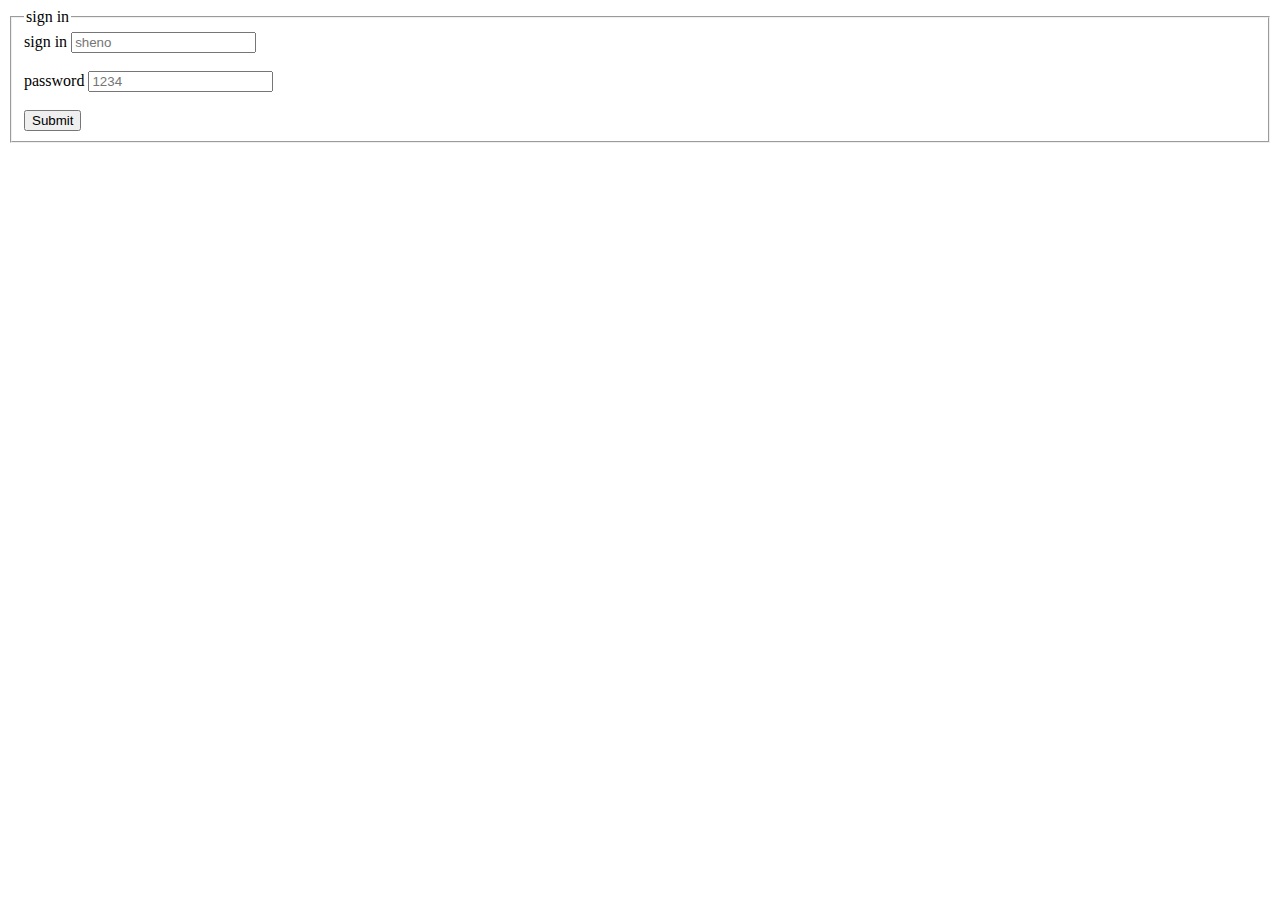
<file: index.html>
<!DOCTYPE html>
<html lang="en">
<head>
   <meta charset="UTF-8">
   <meta name="viewport" content="width=device-width, initial-scale=1.0">
   <title>sheno</title>
</head>
<body>
   <form method="post" action="1.html">
      <fieldset>
         <legend>sign in</legend>
         <div>
         <label for="">sign in </label>
         <input type="text" required placeholder="sheno">
         </div>
         <br>
         <div>
            <label for="">password</label>
            <input type="password" required placeholder="1234" min="4" max="12">
         </div>
         <br>
         <div align="left">
            <input type="submit">
         </div>
      </fieldset>
   </form>
   
</body>
</html>
</file>
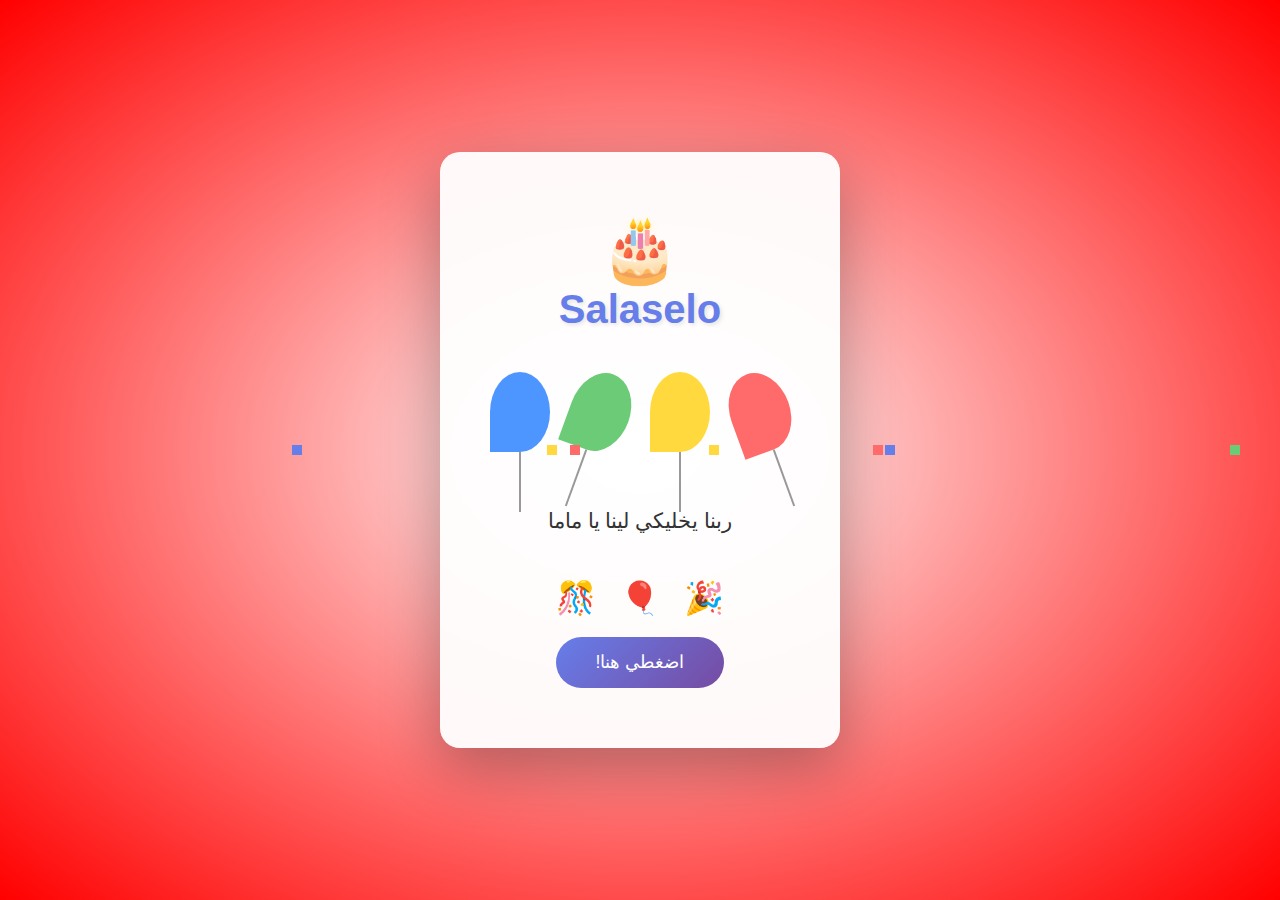
<file: 2.html>
<!DOCTYPE html>
<html lang="ar">
<head>
    <meta charset="UTF-8">
    <meta name="viewport" content="width=device-width, initial-scale=1.0">
    <title>salaselo</title>
    <style>
        * {
            margin: 0;
            padding: 0;
            box-sizing: border-box;
        }

        body {
            font-family: 'Arial', sans-serif;
            background: linear-gradient(135deg, #667eea 0%, #764ba2 100%);
            min-height: 100vh;
            display: flex;
            justify-content: center;
            align-items: center;
            direction: rtl;
            background-image: radial-gradient(white, red)
        }

        .container {
            text-align: center;
            background: rgba(255, 255, 255, 0.95);
            padding: 60px 40px;
            border-radius: 20px;
            box-shadow: 0 20px 60px rgba(0, 0, 0, 0.3);
            animation: slideIn 0.8s ease-out;
            max-width: 600px;
        }

        @keyframes slideIn {
            from {
                opacity: 0;
                transform: translateY(-50px);
            }
            to {
                opacity: 1;
                transform: translateY(0);
            }
        }

        h1 {
            font-size: 3.5em;
            color: #764ba2;
            margin-bottom: 20px;
            animation: bounce 1.5s infinite;
        }

        @keyframes bounce {
            0%, 100% {
                transform: translateY(0);
            }
            50% {
                transform: translateY(-20px);
            }
        }

        .name {
            font-size: 2.5em;
            color: #667eea;
            font-weight: bold;
            margin-bottom: 30px;
            text-shadow: 2px 2px 4px rgba(0, 0, 0, 0.1);
        }

        .message {
            font-size: 1.3em;
            color: #333;
            line-height: 1.8;
            margin-bottom: 40px;
            animation: fadeIn 1.5s ease-in;
        }

        @keyframes fadeIn {
            from {
                opacity: 0;
            }
            to {
                opacity: 1;
            }
        }

        .balloons {
            display: flex;
            justify-content: space-around;
            margin-bottom: 40px;
            flex-wrap: wrap;
        }

        .balloon {
            width: 60px;
            height: 80px;
            border-radius: 50% 50% 50% 0;
            position: relative;
            margin: 10px;
            animation: float 3s infinite ease-in-out;
        }

        .balloon:nth-child(1) {
            background: #FF6B6B;
            transform: rotate(-20deg);
            animation-delay: 0s;
        }

        .balloon:nth-child(2) {
            background: #FFD93D;
            animation-delay: 0.3s;
        }

        .balloon:nth-child(3) {
            background: #6BCB77;
            transform: rotate(20deg);
            animation-delay: 0.6s;
        }

        .balloon:nth-child(4) {
            background: #4D96FF;
            animation-delay: 0.9s;
        }

        .balloon::after {
            content: '';
            position: absolute;
            width: 2px;
            height: 60px;
            background: #999;
            left: 50%;
            bottom: -60px;
            transform: translateX(-50%);
        }

        @keyframes float {
            0%, 100% {
                transform: translateY(0) rotate(0deg);
            }
            50% {
                transform: translateY(-30px) rotate(10deg);
            }
        }

        .confetti {
            position: fixed;
            width: 10px;
            height: 10px;
            background: #667eea;
            animation: confettiFall 3s forwards;
            pointer-events: none;
        }

        @keyframes confettiFall {
            to {
                transform: translateY(100vh) rotate(720deg);
                opacity: 0;
            }
        }

        .button {
            display: inline-block;
            padding: 15px 40px;
            background: linear-gradient(135deg, #667eea 0%, #764ba2 100%);
            color: white;
            text-decoration: none;
            border-radius: 50px;
            font-size: 1.1em;
            transition: transform 0.3s, box-shadow 0.3s;
            border: none;
            cursor: pointer;
            margin-top: 20px;
        }

        .button:hover {
            transform: translateY(-3px);
            box-shadow: 0 10px 25px rgba(102, 126, 234, 0.4);
        }

        .emoji {
            font-size: 2em;
            margin: 0 10px;
            animation: spin 2s infinite linear;
        }

        @keyframes spin {
            0% {
                transform: rotate(0deg);
            }
            100% {
                transform: rotate(360deg);
            }
        }

        .cake {
            font-size: 4em;
            animation: wobble 0.6s infinite;
        }

        @keyframes wobble {
            0%, 100% {
                transform: rotate(0deg);
            }
            25% {
                transform: rotate(-2deg);
            }
            75% {
                transform: rotate(2deg);
            }
        }

        footer {
            margin-top: 40px;
            color: #666;
            font-size: 0.9em;
        }
    </style>
</head>
<body>
    <div class="container">
        <div class="cake">🎂</div>
        
        <div class="name">Salaselo</div>
        
        <div class="balloons">
            <div class="balloon"></div>
            <div class="balloon"></div>
            <div class="balloon"></div>
            <div class="balloon"></div>
        </div>

        <div class="message">
            <p style="margin-top: 15px;">ربنا يخليكي لينا يا ماما</p>
        </div>

        <div>
            <span class="emoji">🎉</span>
            <span class="emoji">🎈</span>
            <span class="emoji">🎊</span>
        </div>

        <button class="button" onclick="createConfetti()">اضغطي هنا!</button>

     
    </div>

    <script>
        function createConfetti() {
            for (let i = 0; i < 50; i++) {
                setTimeout(() => {
                    const confetti = document.createElement('div');
                    confetti.className = 'confetti';
                    confetti.style.left = Math.random() * 100 + '%';
                    confetti.style.background = ['#FF6B6B', '#FFD93D', '#6BCB77', '#4D96FF', '#667eea'][Math.floor(Math.random() * 5)];
                    confetti.style.animationDuration = (2 + Math.random() * 1) + 's';
                    document.body.appendChild(confetti);

                    setTimeout(() => confetti.remove(), 3000);
                }, i * 30);
            }
        }

        // Auto trigger confetti on load
        window.addEventListener('load', () => {
            setTimeout(createConfetti, 500);
        });
    </script>
</body>
</html>
</file>
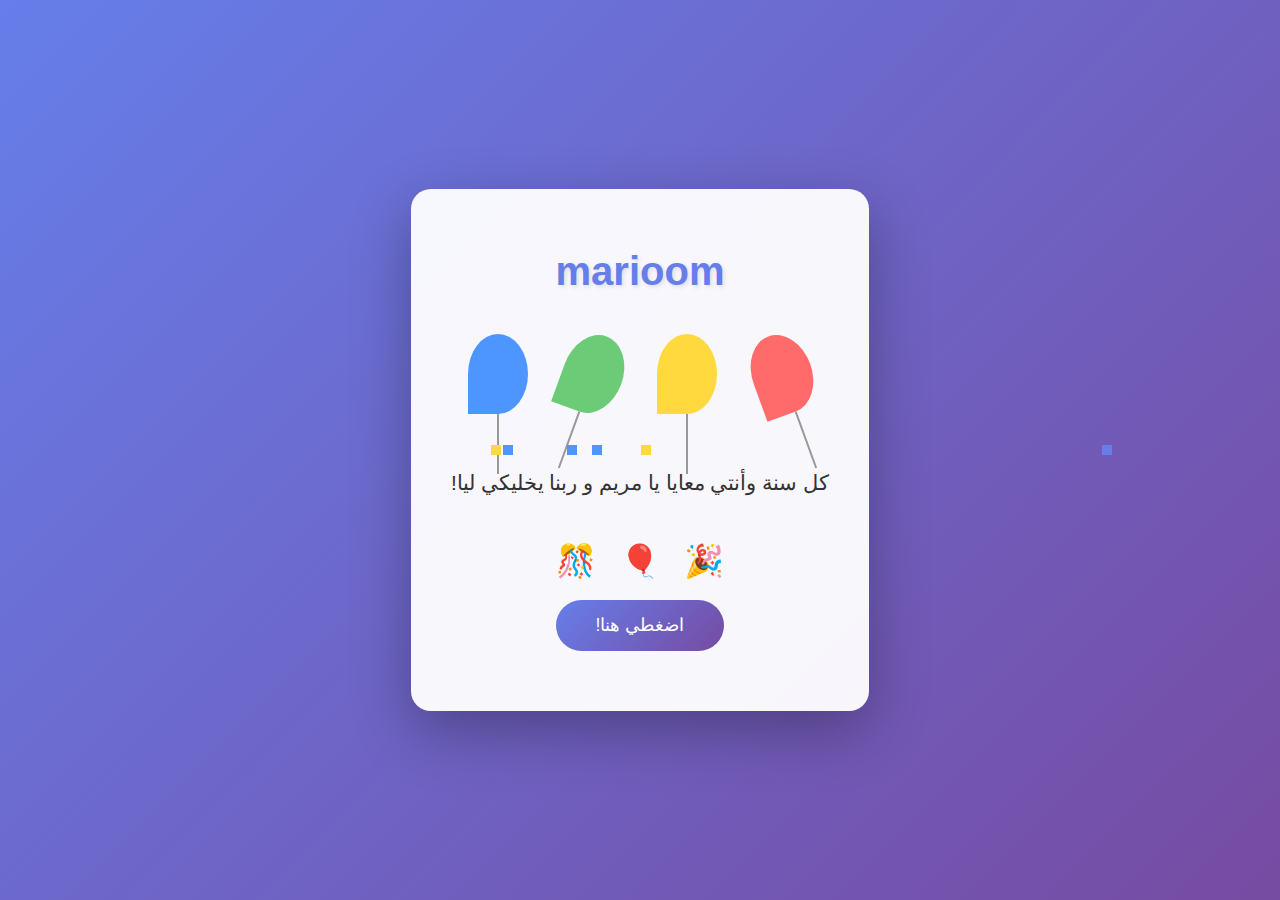
<file: 22.html>
<!DOCTYPE html>
<html lang="ar">
<head>
    <meta charset="UTF-8">
    <meta name="viewport" content="width=device-width, initial-scale=1.0">
    <title>marioomtyyy</title>
    <style>
        * {
            margin: 0;
            padding: 0;
            box-sizing: border-box;
        }

        body {
            font-family: 'Arial', sans-serif;
            background: linear-gradient(135deg, #667eea 0%, #764ba2 100%);
            min-height: 100vh;
            display: flex;
            justify-content: center;
            align-items: center;
            direction: rtl;
        }

        .container {
            text-align: center;
            background: rgba(255, 255, 255, 0.95);
            padding: 60px 40px;
            border-radius: 20px;
            box-shadow: 0 20px 60px rgba(0, 0, 0, 0.3);
            animation: slideIn 0.8s ease-out;
            max-width: 600px;
        }

        @keyframes slideIn {
            from {
                opacity: 0;
                transform: translateY(-50px);
            }
            to {
                opacity: 1;
                transform: translateY(0);
            }
        }

        h1 {
            font-size: 3.5em;
            color: #764ba2;
            margin-bottom: 20px;
            animation: bounce 1.5s infinite;
        }

        @keyframes bounce {
            0%, 100% {
                transform: translateY(0);
            }
            50% {
                transform: translateY(-20px);
            }
        }

        .name {
            font-size: 2.5em;
            color: #667eea;
            font-weight: bold;
            margin-bottom: 30px;
            text-shadow: 2px 2px 4px rgba(0, 0, 0, 0.1);
        }

        .message {
            font-size: 1.3em;
            color: #333;
            line-height: 1.8;
            margin-bottom: 40px;
            animation: fadeIn 1.5s ease-in;
        }

        @keyframes fadeIn {
            from {
                opacity: 0;
            }
            to {
                opacity: 1;
            }
        }

        .balloons {
            display: flex;
            justify-content: space-around;
            margin-bottom: 40px;
            flex-wrap: wrap;
        }

        .balloon {
            width: 60px;
            height: 80px;
            border-radius: 50% 50% 50% 0;
            position: relative;
            margin: 10px;
            animation: float 3s infinite ease-in-out;
        }

        .balloon:nth-child(1) {
            background: #FF6B6B;
            transform: rotate(-20deg);
            animation-delay: 0s;
        }

        .balloon:nth-child(2) {
            background: #FFD93D;
            animation-delay: 0.3s;
        }

        .balloon:nth-child(3) {
            background: #6BCB77;
            transform: rotate(20deg);
            animation-delay: 0.6s;
        }

        .balloon:nth-child(4) {
            background: #4D96FF;
            animation-delay: 0.9s;
        }

        .balloon::after {
            content: '';
            position: absolute;
            width: 2px;
            height: 60px;
            background: #999;
            left: 50%;
            bottom: -60px;
            transform: translateX(-50%);
        }

        @keyframes float {
            0%, 100% {
                transform: translateY(0) rotate(0deg);
            }
            50% {
                transform: translateY(-30px) rotate(10deg);
            }
        }

        .confetti {
            position: fixed;
            width: 10px;
            height: 10px;
            background: #667eea;
            animation: confettiFall 3s forwards;
            pointer-events: none;
        }

        @keyframes confettiFall {
            to {
                transform: translateY(100vh) rotate(720deg);
                opacity: 0;
            }
        }

        .button {
            display: inline-block;
            padding: 15px 40px;
            background: linear-gradient(135deg, #667eea 0%, #764ba2 100%);
            color: white;
            text-decoration: none;
            border-radius: 50px;
            font-size: 1.1em;
            transition: transform 0.3s, box-shadow 0.3s;
            border: none;
            cursor: pointer;
            margin-top: 20px;
        }

        .button:hover {
            transform: translateY(-3px);
            box-shadow: 0 10px 25px rgba(102, 126, 234, 0.4);
        }

        .emoji {
            font-size: 2em;
            margin: 0 10px;
            animation: spin 2s infinite linear;
        }

        @keyframes spin {
            0% {
                transform: rotate(0deg);
            }
            100% {
                transform: rotate(360deg);
            }
        }

        .cake {
            font-size: 4em;
            animation: wobble 0.6s infinite;
        }

        @keyframes wobble {
            0%, 100% {
                transform: rotate(0deg);
            }
            25% {
                transform: rotate(-2deg);
            }
            75% {
                transform: rotate(2deg);
            }
        }

        footer {
            margin-top: 40px;
            color: #666;
            font-size: 0.9em;
        }
    </style>
</head>
<body>
    <div class="container">
        <div class="cake"></div>
        
        <div class="name">marioom</div>
        
        <div class="balloons">
            <div class="balloon"></div>
            <div class="balloon"></div>
            <div class="balloon"></div>
            <div class="balloon"></div>
        </div>

        <div class="message">
            <p style="margin-top: 15px;">كل سنة وأنتي معايا يا مريم و ربنا يخليكي ليا!</p>
        </div>

        <div>
            <span class="emoji">🎉</span>
            <span class="emoji">🎈</span>
            <span class="emoji">🎊</span>
        </div>

        <button class="button" onclick="createConfetti()">اضغطي هنا!</button>

     
    </div>

    <script>
        function createConfetti() {
            for (let i = 0; i < 50; i++) {
                setTimeout(() => {
                    const confetti = document.createElement('div');
                    confetti.className = 'confetti';
                    confetti.style.left = Math.random() * 100 + '%';
                    confetti.style.background = ['#FF6B6B', '#FFD93D', '#6BCB77', '#4D96FF', '#667eea'][Math.floor(Math.random() * 5)];
                    confetti.style.animationDuration = (2 + Math.random() * 1) + 's';
                    document.body.appendChild(confetti);

                    setTimeout(() => confetti.remove(), 3000);
                }, i * 30);
            }
        }

        // Auto trigger confetti on load
        window.addEventListener('load', () => {
            setTimeout(createConfetti, 500);
        });
    </script>
</body>
</html>
</file>
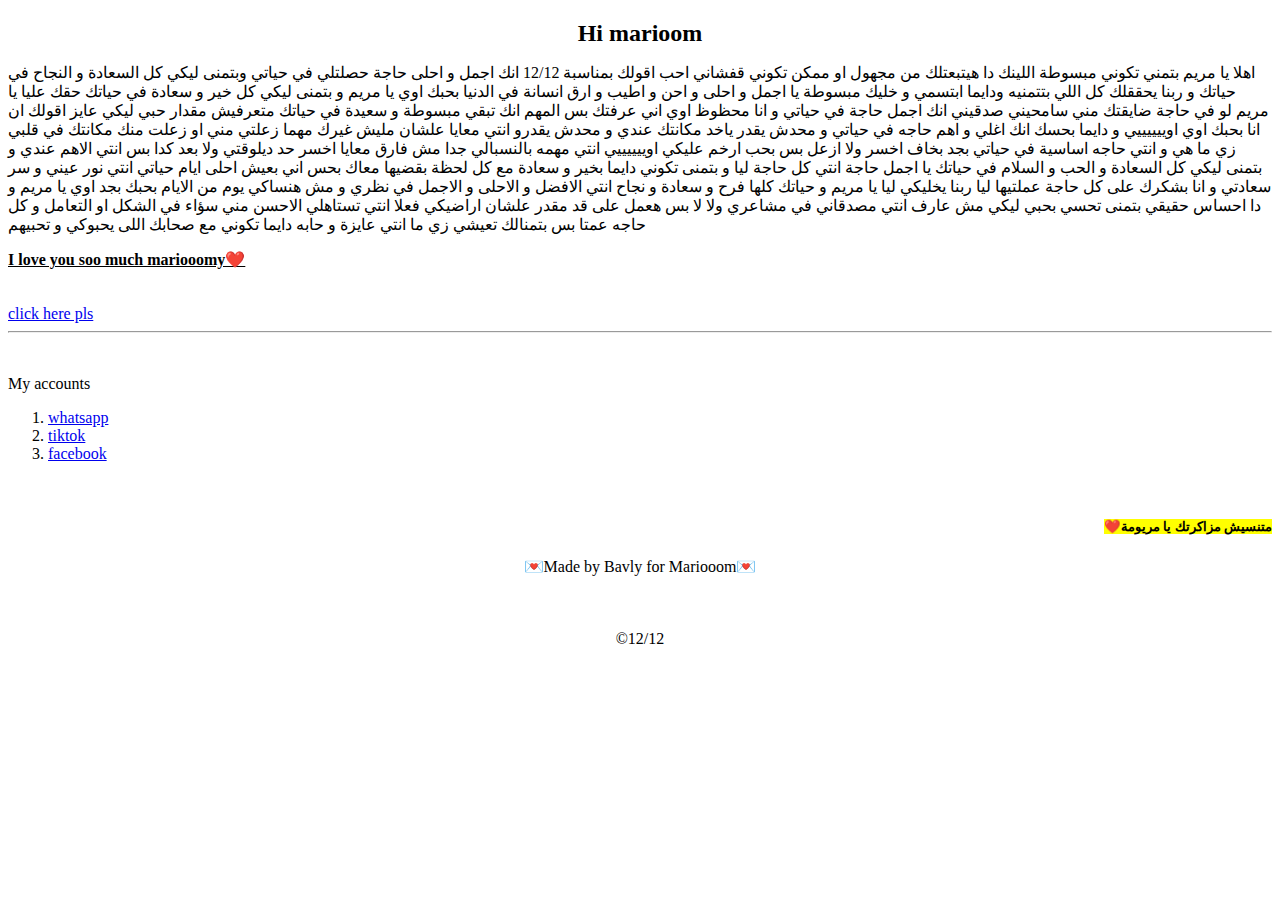
<file: indix.html>
<!DOCTYPE html>
<html lang="en">
<head>
    <meta charset="UTF-8">
    <meta name="viewport" content="width=device-width, initial-scale=1.0">
    <title>for marioooom</title>
    <meta name="description" content="baablo"> 
    <meta name="keywords" content="baablo"> 
    <meta name="author" content="baablo">
    <link rel="stylesheet" href="style.css">

</head>
<body>
    <h1 class="q"> Hi marioom </h1>
    <p class="w">اهلا يا مريم بتمني تكوني مبسوطة اللينك دا هيتبعتلك من مجهول او ممكن تكوني قفشاني
        احب اقولك بمناسبة 12/12 انك اجمل و احلى حاجة حصلتلي في حياتي
        وبتمنى ليكي كل السعادة و النجاح في حياتك و ربنا يحققلك كل اللي بتتمنيه
        ودايما ابتسمي و خليك مبسوطة يا اجمل و احلى و احن و اطيب و ارق انسانة في الدنيا
        بحبك اوي يا مريم و بتمنى ليكي كل خير و سعادة في حياتك
        حقك عليا يا مريم لو في حاجة ضايقتك مني سامحيني
         صدقيني انك اجمل حاجة في حياتي و انا محظوظ اوي اني عرفتك
 بس المهم انك تبقي مبسوطة و سعيدة في حياتك متعرفيش مقدار حبي ليكي       
      عايز اقولك ان انا بحبك اوي اوييييييي و دايما بحسك انك اغلي و اهم حاجه في حياتي
     و محدش يقدر ياخد مكانتك عندي و محدش يقدرو انتي معايا
  علشان مليش غيرك مهما زعلتي مني او زعلت منك مكانتك في قلبي زي ما هي 
    و انتي حاجه اساسية في حياتي بجد بخاف اخسر ولا ازعل بس بحب ارخم عليكي اوييييييي
     انتي مهمه بالنسبالي جدا مش فارق معايا اخسر حد ديلوقتي ولا بعد كدا بس انتي الاهم عندي
    و بتمنى ليكي كل السعادة و الحب و السلام في حياتك يا اجمل حاجة
    انتي كل حاجة ليا و بتمنى تكوني دايما بخير و سعادة
مع كل لحظة بقضيها معاك بحس اني بعيش احلى ايام حياتي     
انتي نور عيني و سر سعادتي و انا بشكرك على كل حاجة عملتيها ليا       
ربنا يخليكي ليا يا مريم و حياتك كلها فرح و سعادة و نجاح    
انتي الافضل و الاحلى و الاجمل في نظري و مش هنساكي يوم من الايام     
بحبك بجد اوي يا مريم و دا احساس حقيقي بتمنى تحسي بحبي ليكي       
مش عارف انتي مصدقاني في مشاعري ولا لا بس هعمل على قد مقدر علشان اراضيكي 
فعلا انتي تستاهلي الاحسن مني سؤاء في الشكل او التعامل و كل حاجه عمتا بس 
بتمنالك تعيشي زي ما انتي عايزة و حابه دايما تكوني مع صحابك اللى يحبوكي و تحبيهم 
    </p>
    <header><b><u>I love you soo much mariooomy❤️</u></b></header>
    <br>
    
    <br>
     <a href="22.html">click here pls</a>
     <br>
     <hr>
     <br>
     <header class="x">
    <p class="z">My accounts</p>
    </header>
    <header class="s">
    <ol>
        <li><a href="https:wa.me/+201201099823">whatsapp</a></li>
        <li><a  href="https://www.tiktok.com/@bavly3090">tiktok</a></li>
         <li><a  href="https://www.facebook.com/bavly.smeir.2025">facebook</a></li>
            



    </ol>
    </header>
    <br>

    
    <div class="m">
        <h5><mark>❤️متنسيش مزاكرتك يا مريومة</mark></h5>
    </div>
    <div class="c">💌Made by Bavly
    for Mariooom💌
    </div>
    <br>
    <br>
    <br>
    
    <header align="center"> &copy;12/12</header>
</body>
</html>
</file>
<file: style.css>
.q {
  text-align: center;
  font-size: 24px;
  margin-top: 20px;}
.z{ 
  text-align:left;
}

.m{text-align: right;}
.c{text-align: center;}
</file>
